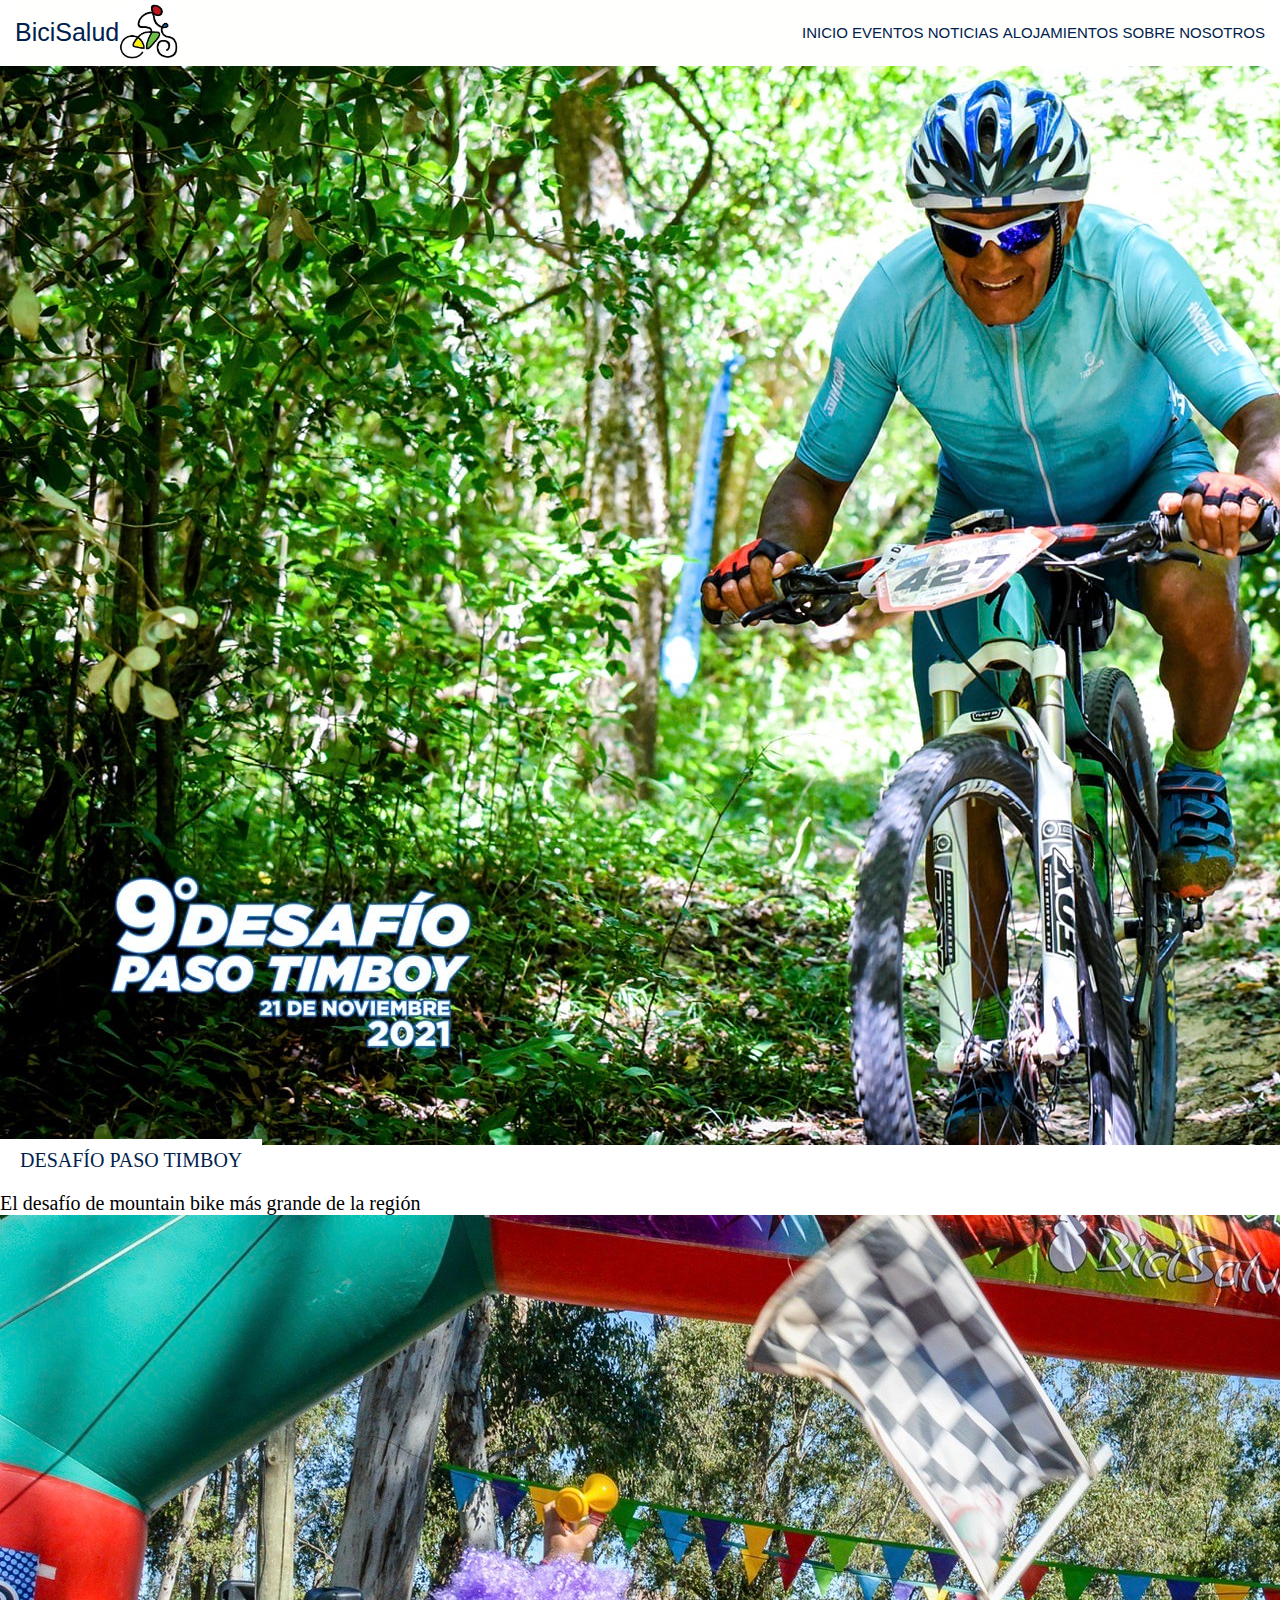
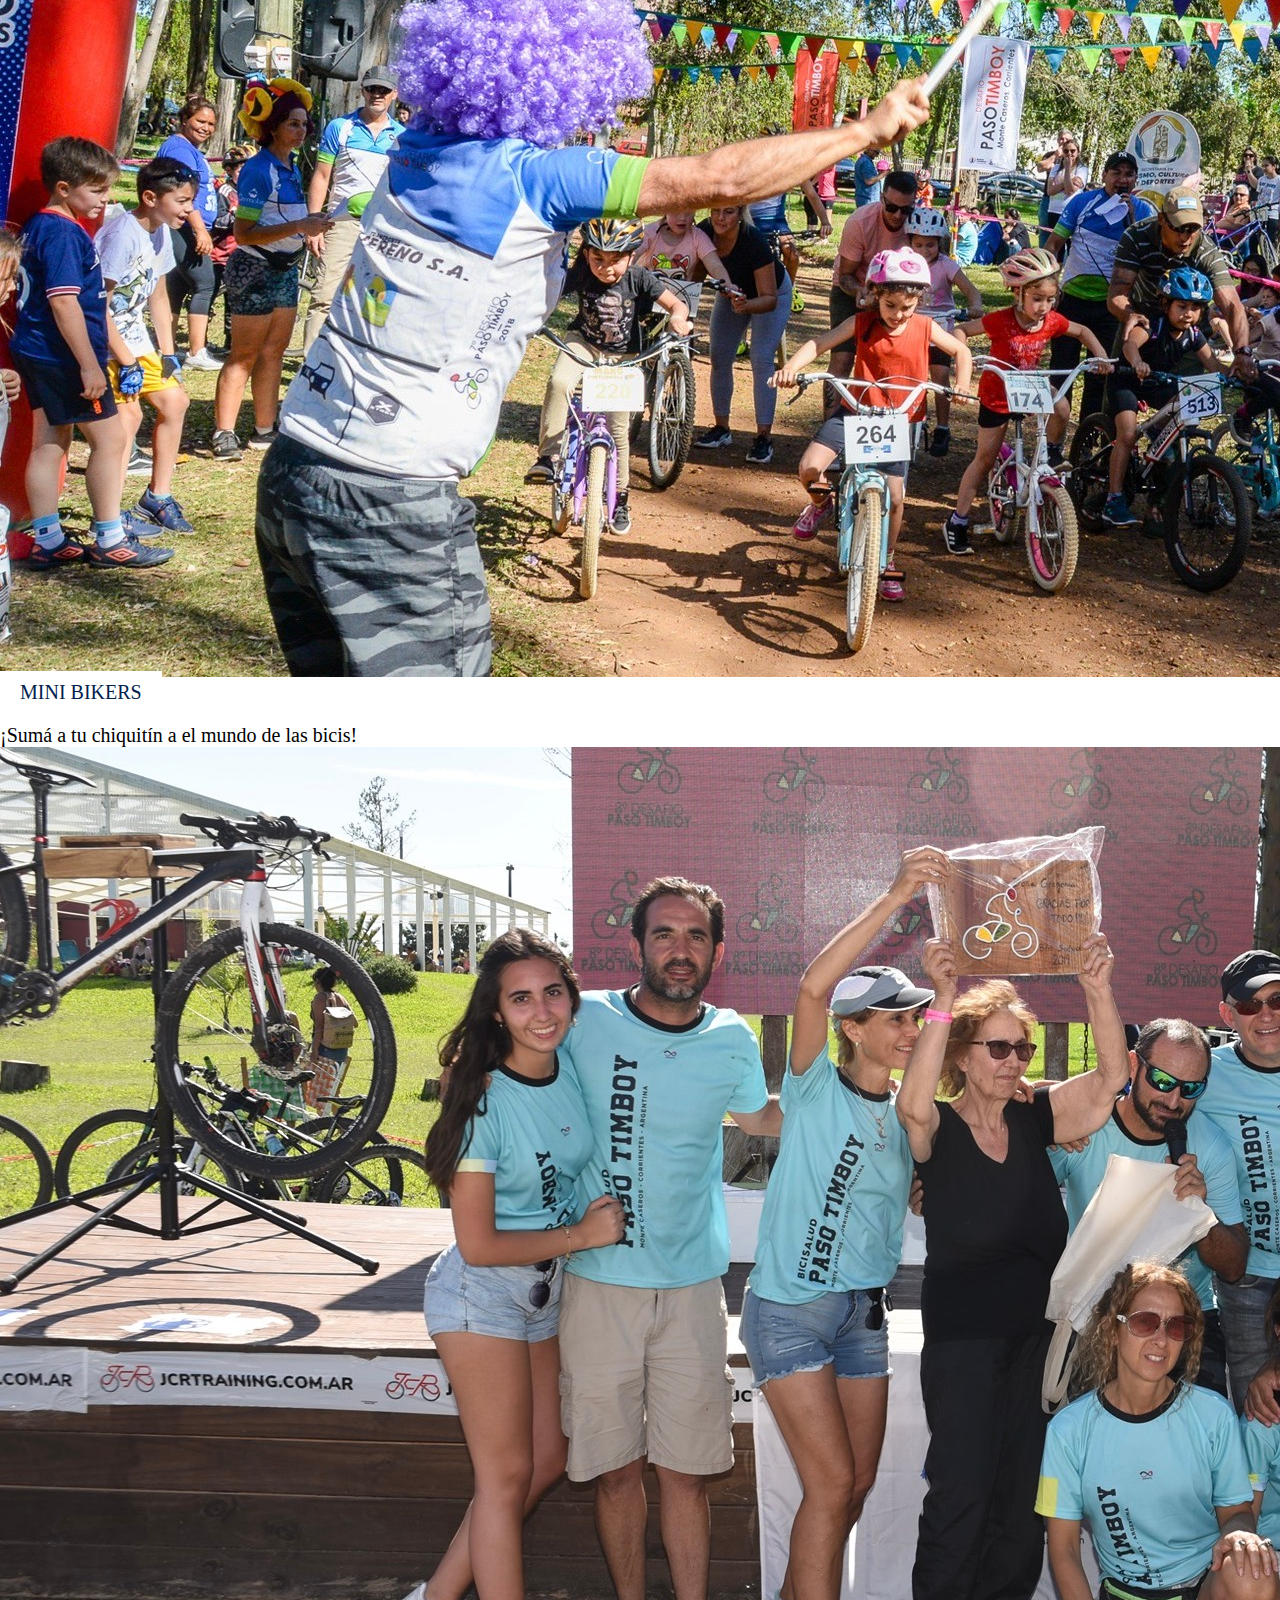
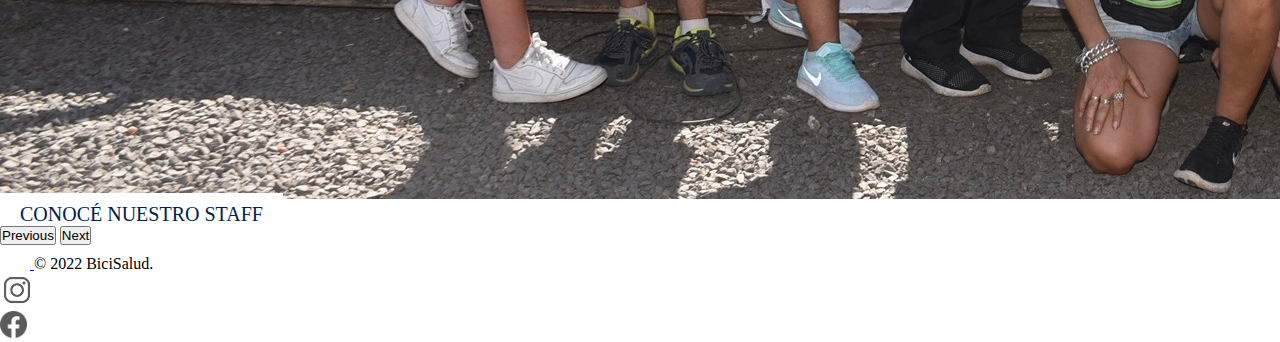
<file: index.html>
<!DOCTYPE html>
<html lang="en">

<head>
    <meta charset="UTF-8">
    <meta http-equiv="X-UA-Compatible" content="IE=edge">
    <meta name="viewport" content="width=device-width, initial-scale=1.0">
    <meta name="description" content="Desafio Mountain Bike en Argentina">
    <meta name="keywords" content="mountain bike en argentina, mtb argentina, desafio paso timboy, triatlon en corrientes, duatlon en corrientes, desafio mtb">
    <title>BiciSalud | Inicio</title>
    <link rel="icon" type="image/x-icon" href="../assets/img/favicon.png">
    <link rel="stylesheet" href="https://cdnjs.cloudflare.com/ajax/libs/animate.css/4.1.1/animate.min.css" />
    <link href="https://cdn.jsdelivr.net/npm/bootstrap@5.2.3/dist/css/bootstrap.min.css" rel="stylesheet"
        integrity="sha384-rbsA2VBKQhggwzxH7pPCaAqO46MgnOM80zW1RWuH61DGLwZJEdK2Kadq2F9CUG65" crossorigin="anonymous"
    />
    <link rel="stylesheet" href="assets/scss/main.css" />
</head>

<body>

    <!-- HEADER -->

    <header>

        <div class="header">


            <div id="logo">
                <p>BiciSalud</p>
                <div class="animate__animated animate__slideInLeft">
                    <img src="assets/img/logo.png">
                </div>
            </div>

            <nav class="header__nav">

                <ul>
                    <li><a href="index.html">INICIO</a></li>
                    <li>
                        <div class="dropdown">
                            <button class="dropbtn">EVENTOS</button>
                            <div class="dropdown-content">
                                <a class="a" href="assets/secciones/eventos.html">Desafío Paso Timboy</a>
                                <a class="a" href="assets/secciones/eventos.html">Duatlón</a>
                                <a class="a" href="assets/secciones/eventos.html">Triatlón</a>
                                <a class="a" href="assets/secciones/eventos.html">Carreras Niños</a>
                            </div>
                        </div>
                    </li>
                    <li><a class="a" href="assets/secciones/noticias.html">NOTICIAS</a></li>
                    <li><a class="a" href="assets/secciones/alojamientos.html">ALOJAMIENTOS</a></li>
                    <li><a class="a" href="assets/secciones/sobrenosotros.html">SOBRE NOSOTROS</a></li>
                </ul>

            </nav>
        </div>
    </header>


    <!-- CAROUSEL -->
    <main>
        <div id="carouselExampleCaptions" class="carousel slide carrusel" data-bs-ride="false">
            <div class="carousel-inner">
                <div class="carousel-item active">
                    <img src="assets/img/inicio1.png" class="d-block w-100 img-fluid" alt="inicio1">
                    <div class="carousel-caption d-none d-md-block">
                        <a class="carousel__a border rounded-pill" href="assets/secciones/eventos.html">DESAFÍO PASO TIMBOY</a>
                        <p class="carousel--p">El desafío de mountain bike más grande de la región</p>
                    </div>
                </div>
                <div class="carousel-item">
                    <img src="assets/img/minibikers.png" class="d-block w-100 img-fluid" alt="inicio2">
                    <div class="carousel-caption d-none d-md-block">
                        <a class="carousel__a border rounded-pill" href="assets/secciones/eventos.html">MINI BIKERS</a>
                        <p class="carousel--p">¡Sumá a tu chiquitín a el mundo de las bicis!</p>
                    </div>
                </div>
                <div class="carousel-item">
                    <img src="assets/img/nosotros.png" class="d-block w-100 img-fluid" alt="inicio3">
                    <div class="carousel-caption d-none d-md-block">
                        <a class="carousel__a border rounded-pill" href="assets/secciones/sobrenosotros.html">CONOCÉ NUESTRO STAFF</a>
                    </div>
                </div>
            </div>
            <button class="carousel-control-prev" type="button" data-bs-target="#carouselExampleCaptions"
                data-bs-slide="prev">
                <span class="carousel-control-prev-icon" aria-hidden="true"></span>
                <span class="visually-hidden">Previous</span>
            </button>
            <button class="carousel-control-next" type="button" data-bs-target="#carouselExampleCaptions"
                data-bs-slide="next">
                <span class="carousel-control-next-icon" aria-hidden="true"></span>
                <span class="visually-hidden">Next</span>
            </button>
        </div>

    </main>


    <!-- FOOTER -->
    <div class="container">
        <div class="container">
            <footer class="d-flex flex-wrap justify-content-between align-items-center py-3 my-4 border-top">
                <div class="col-md-4 d-flex align-items-center">
                    <a href="/" class="mb-3 me-2 mb-md-0 text-muted text-decoration-none lh-1">
                        <svg class="bi" width="30" height="24">
                            <use xlink:href="#bootstrap"></use>
                        </svg>
                    </a>
                    <span class="mb-3 mb-md-0 text-muted">
                        <font>
                            <font>© 2022 BiciSalud.</font>
                        </font>
                    </span>
                </div>

                <ul class="nav col-md-4 justify-content-end list-unstyled d-flex img__footer">
                    <li class="ms-3"><a class="text-muted" href="https://www.instagram.com/bicisalud_montecasero/">
                            <img class="img__footer--inst" src="assets/img/instagram.png"></img>
                        </a></li>
                    <li class="ms-3"><a class="text-muted img__footer" href="https://www.facebook.com/BiciSalud">
                            <img class="img__footer--fb" src="assets/img/facebook.png"></img>
                            </img></a></li>
                </ul>
            </footer>
        </div>
    </div>


    <script src="https://cdn.jsdelivr.net/npm/bootstrap@5.2.3/dist/js/bootstrap.bundle.min.js"
        integrity="sha384-kenU1KFdBIe4zVF0s0G1M5b4hcpxyD9F7jL+jjXkk+Q2h455rYXK/7HAuoJl+0I4"
        crossorigin="anonymous"></script>
</body>

</html>
</file>
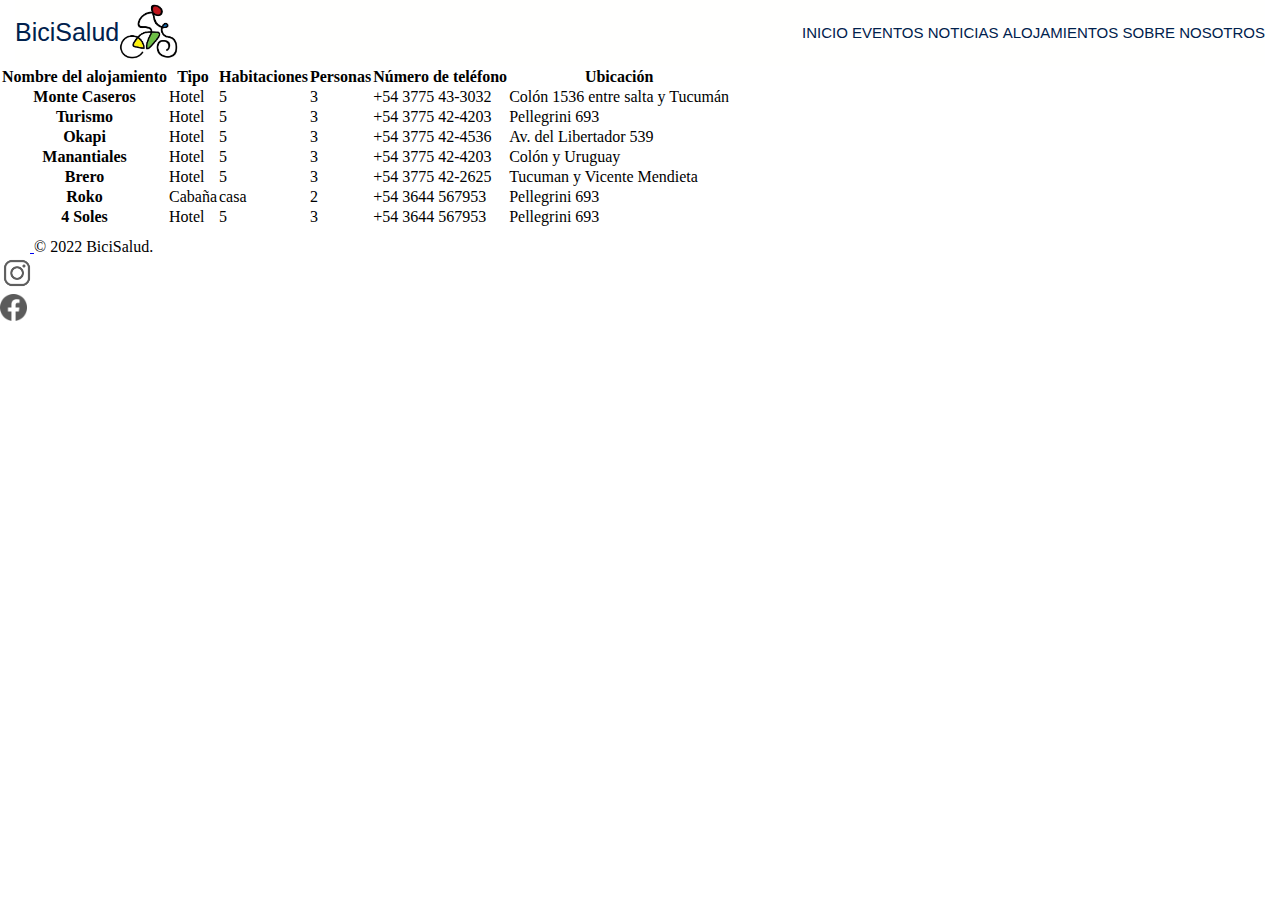
<file: assets/secciones/alojamientos.html>
<!DOCTYPE html>
<html lang="en">

<head>
    <meta charset="UTF-8">
    <meta http-equiv="X-UA-Compatible" content="IE=edge">
    <meta name="viewport" content="width=device-width, initial-scale=1.0">
    <title>BiciSalud | Alojamientos</title>
    <link rel="icon" href="" type="image/x-icon" href="assets/img/favicon.ico">
    <link href="https://cdn.jsdelivr.net/npm/bootstrap@5.2.3/dist/css/bootstrap.min.css" rel="stylesheet"
        integrity="sha384-rbsA2VBKQhggwzxH7pPCaAqO46MgnOM80zW1RWuH61DGLwZJEdK2Kadq2F9CUG65" crossorigin="anonymous"
    />
    <link rel="stylesheet" href="../scss/main.css" />
</head>

<body>

    <!-- HEADER -->
    <header>

        <div class="header">

            <div id="logo">
                <p>BiciSalud</p>
                <div class="animate__animated animate__slideInLeft">
                    <img class="logo__img" src="../img/logo.png">
                </div>
            </div>

            <nav class="header__nav">

                <ul>
                    <li><a class="a" href="../../index.html">INICIO</a></li>
                    <li>
                        <div class="dropdown">
                            <button class="dropbtn">EVENTOS</button>
                            <div class="dropdown-content">
                                <a class="a" href="./eventos.html">Desafío Paso Timboy</a>
                                <a class="a" href="./eventos.html">Duatlón</a>
                                <a class="a" href="./eventos.html">Triatlón</a>
                                <a class="a" href="./eventos.html">Carreras Niños</a>
                            </div>
                        </div>
                    </li>
                    <li><a class="a" href="./noticias.html">NOTICIAS</a></li>
                    <li><a class="a" href="./alojamientos.html">ALOJAMIENTOS</a></li>
                    <li><a class="a" href="./sobrenosotros.html">SOBRE NOSOTROS</a></li>
                </ul>

            </nav>
        </div>
    </header>

    <!-- MAIN -->
    <main>
    
        <table class="table">
            <thead>
                <tr class="table-info">
                    <th scope="col">Nombre del alojamiento</th>
                    <th scope="col">Tipo</th>
                    <th scope="col">Habitaciones</th>
                    <th scope="col">Personas</th>
                    <th scope="col">Número de teléfono</th>
                    <th scope="col">Ubicación</th>
                </tr>
            </thead>
            <tbody>
                <tr>
                    <th scope="row">Monte Caseros</th>
                    <td>Hotel</td>
                    <td>5</td>
                    <td>3</td>
                    <td>+54 3775 43-3032</td>
                    <td>Colón 1536 entre salta y Tucumán</td>
                </tr>
                <tr>
                    <th scope="row">Turismo</th>
                    <td>Hotel</td>
                    <td>5</td>
                    <td>3</td>
                    <td>+54 3775 42-4203</td>
                    <td>Pellegrini 693</td>
                </tr>
                <tr>
                    <th scope="row">Okapi</th>
                    <td>Hotel</td>
                    <td>5</td>
                    <td>3</td>
                    <td>+54 3775 42-4536</td>
                    <td>Av. del Libertador 539</td>
                </tr>
                <tr>
                    <th scope="row">Manantiales</th>
                    <td>Hotel</td>
                    <td>5</td>
                    <td>3</td>
                    <td>+54 3775 42-4203</td>
                    <td>Colón y Uruguay</td>
                </tr>
                <tr>
                    <th scope="row">Brero</th>
                    <td>Hotel</td>
                    <td>5</td>
                    <td>3</td>
                    <td>+54 3775 42-2625</td>
                    <td>Tucuman y Vicente Mendieta</td>
                </tr>
                <tr>
                    <th scope="row">Roko</th>
                    <td>Cabaña</td>
                    <td>casa</td>
                    <td>2</td>
                    <td>+54 3644 567953</td>
                    <td>Pellegrini 693</td>
                </tr>
                <tr>
                    <th scope="row">4 Soles</th>
                    <td>Hotel</td>
                    <td>5</td>
                    <td>3</td>
                    <td>+54 3644 567953</td>
                    <td>Pellegrini 693</td>
                </tr>
                
            </tbody>
        </table>
    
    </main>


    <!-- FOOTER -->
    <div class="container">
        <div class="container">
            <footer class="d-flex flex-wrap justify-content-between align-items-center py-3 my-4 border-top">
                <div class="col-md-4 d-flex align-items-center">
                    <a href="/" class="mb-3 me-2 mb-md-0 text-muted text-decoration-none lh-1">
                        <svg class="bi" width="30" height="24">
                            <use xlink:href="#bootstrap"></use>
                        </svg>
                    </a>
                    <span class="mb-3 mb-md-0 text-muted">
                        <font>
                            <font>© 2022 BiciSalud.</font>
                        </font>
                    </span>
                </div>

                <ul class="nav col-md-4 justify-content-end list-unstyled d-flex img__footer">
                    <li class="ms-3"><a class="text-muted" href="https://www.instagram.com/bicisalud_montecasero/">
                            <img class="img__footer--inst" src="../img/instagram.png"></img>
                        </a></li>
                    <li class="ms-3"><a class="text-muted img__footer" href="https://www.facebook.com/BiciSalud">
                            <img class="img__footer--fb" src="../img/facebook.png"></img>
                            </img></a></li>
                </ul>
            </footer>
        </div>
    </div>
    <script src="https://cdn.jsdelivr.net/npm/bootstrap@5.2.3/dist/js/bootstrap.bundle.min.js"
        integrity="sha384-kenU1KFdBIe4zVF0s0G1M5b4hcpxyD9F7jL+jjXkk+Q2h455rYXK/7HAuoJl+0I4"
        crossorigin="anonymous"></script>
</body>

</html>
</file>
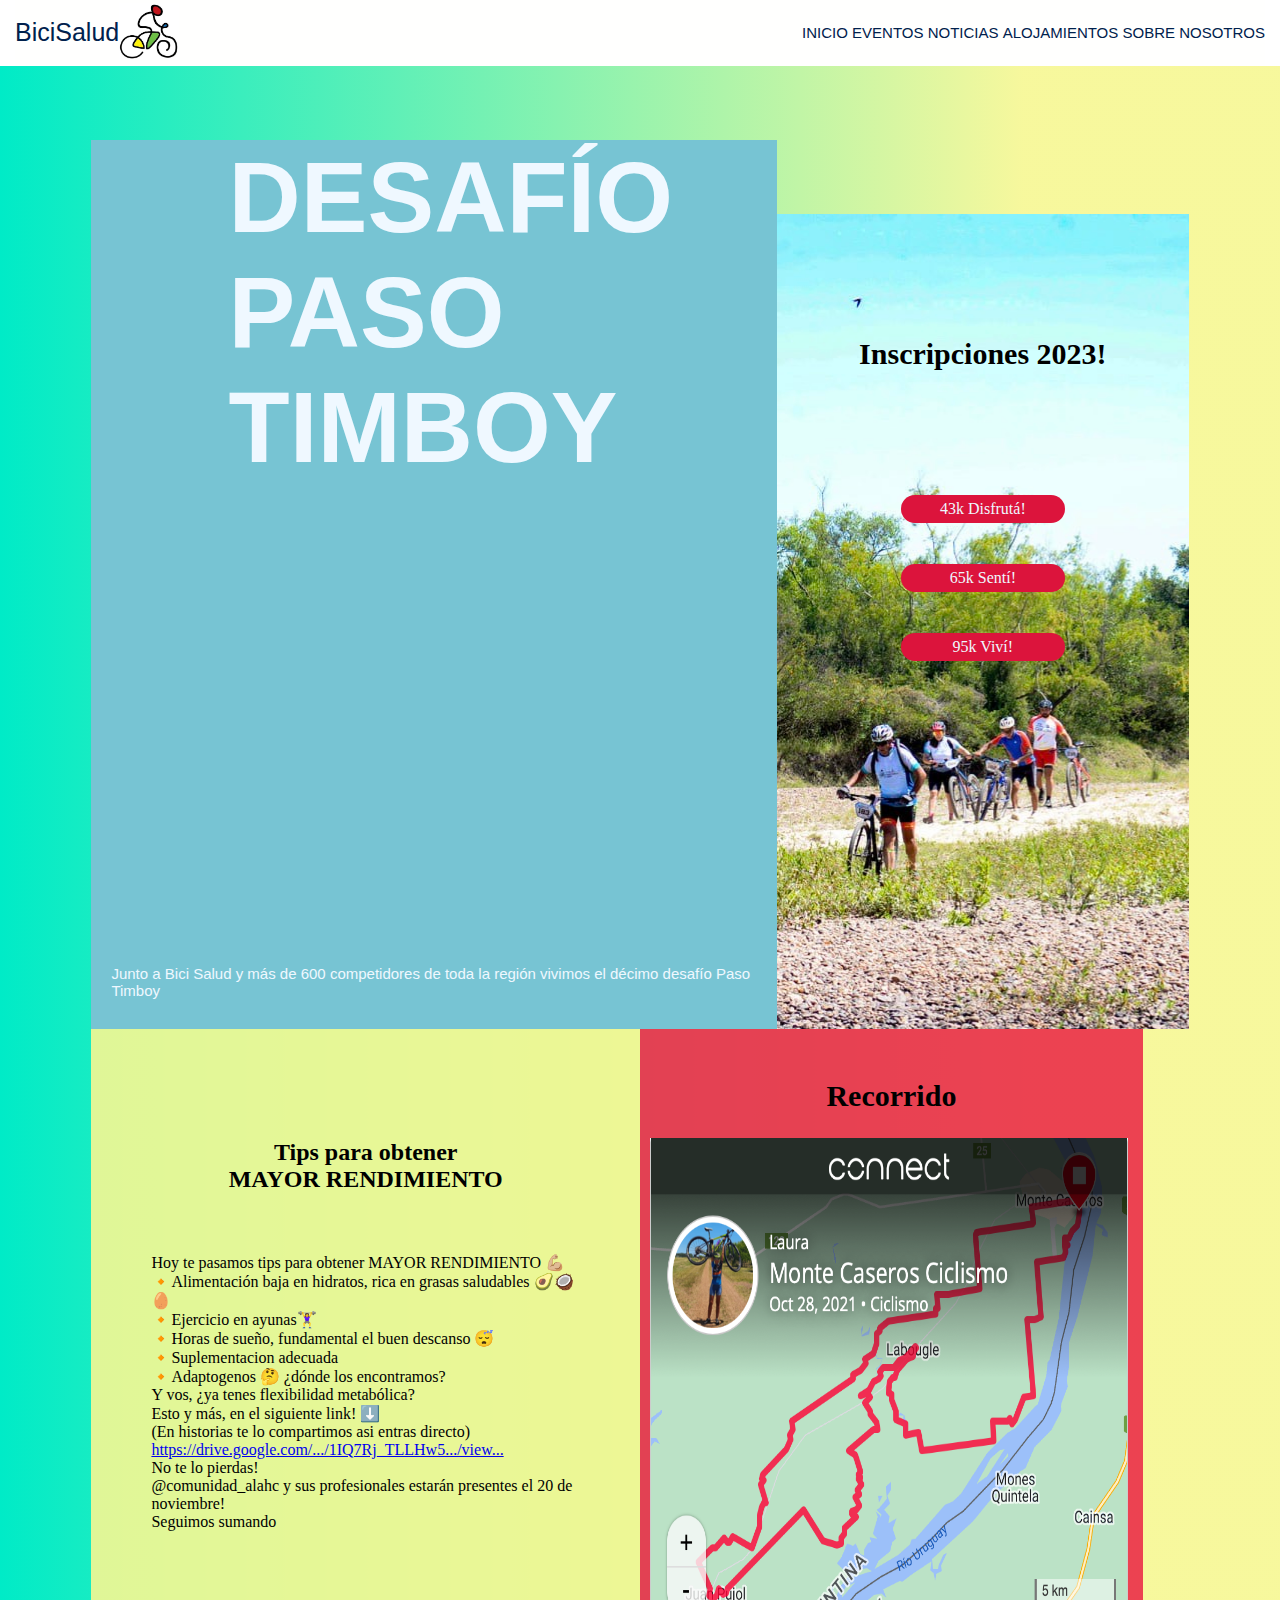
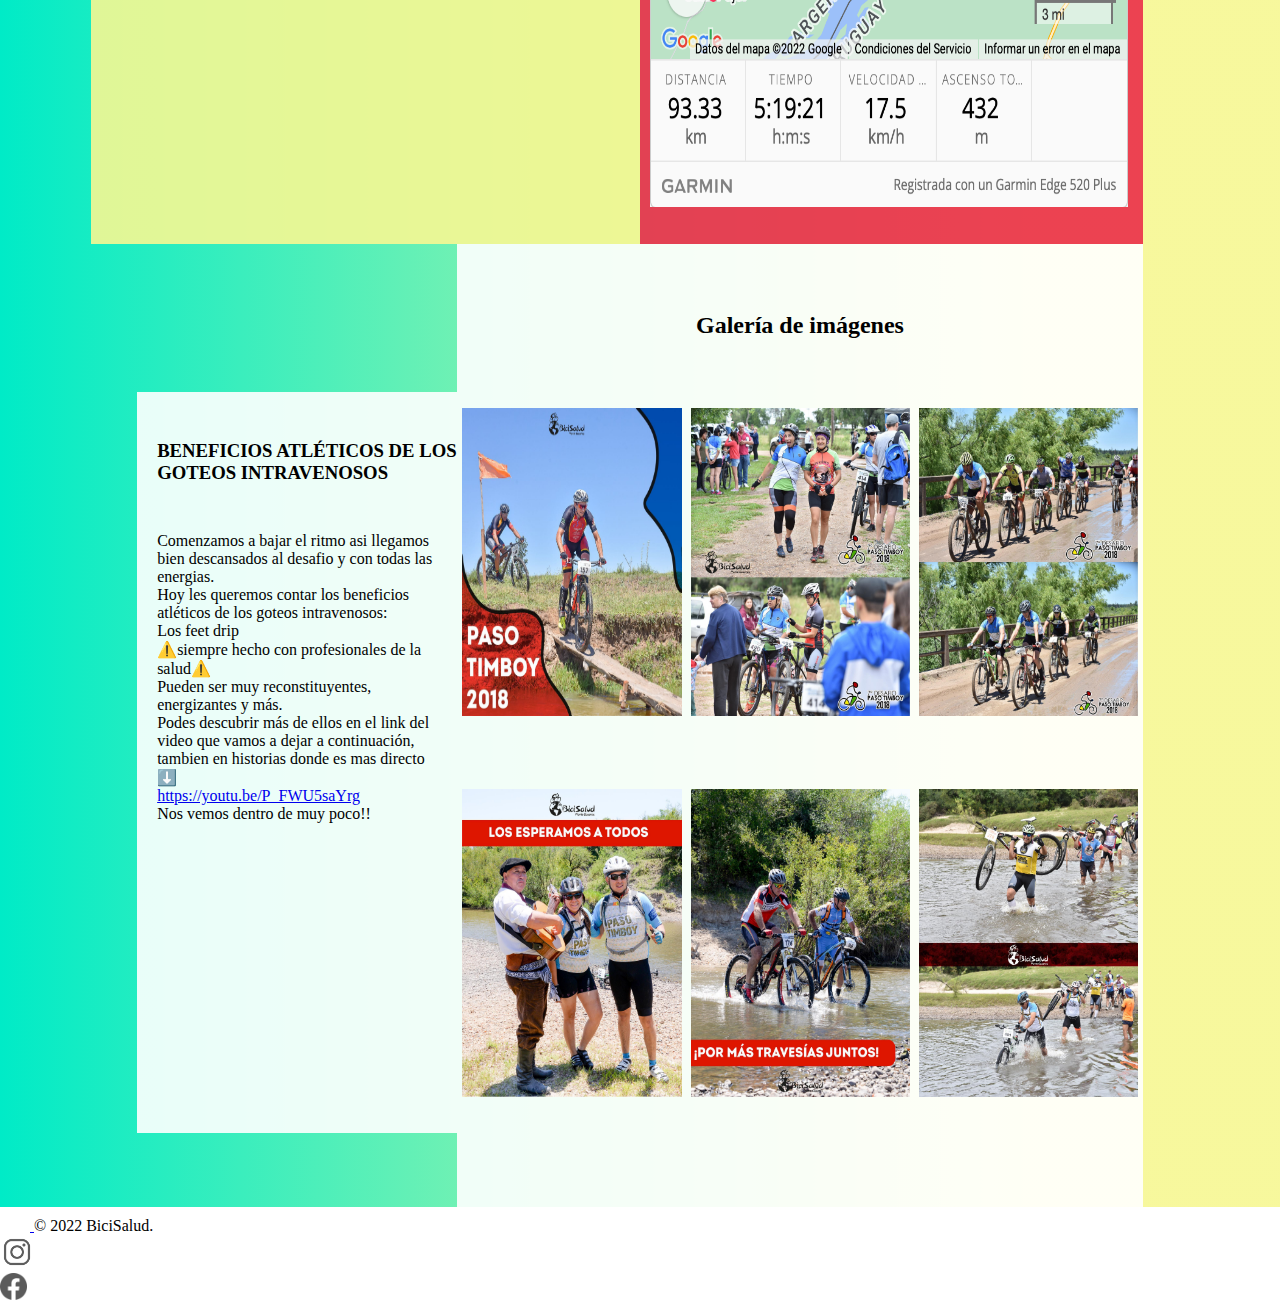
<file: assets/secciones/eventos.html>
<!DOCTYPE html>
<html lang="en">

<head>
    <meta charset="UTF-8">
    <meta http-equiv="X-UA-Compatible" content="IE=edge">
    <meta name="viewport" content="width=device-width, initial-scale=1.0">
    <title>BiciSalud | Eventos</title>
    <link rel="icon" href="" type="image/x-icon" href="assets/img/favicon.ico">
    <link href="https://cdn.jsdelivr.net/npm/bootstrap@5.2.3/dist/css/bootstrap.min.css" rel="stylesheet"
        integrity="sha384-rbsA2VBKQhggwzxH7pPCaAqO46MgnOM80zW1RWuH61DGLwZJEdK2Kadq2F9CUG65" crossorigin="anonymous"
    />
    <link rel="stylesheet" href="../scss/main.css" />
</head>

<body>

    <!-- HEADER -->
    <header>

        <div class="header">

            <div id="logo">
                <p>BiciSalud</p>
                <div class="animate__animated animate__slideInLeft">
                    <img class="logo__img" src="../img/logo.png">
                </div>
            </div>

            <nav class="header__nav">

                <ul>
                    <li><a class="a" href="../../index.html">INICIO</a></li>
                    <li>
                        <div class="dropdown">
                            <button class="dropbtn">EVENTOS</button>
                            <div class="dropdown-content">
                                <a class="a" href="./eventos.html">Desafío Paso Timboy</a>
                                <a class="a" href="./eventos.html">Duatlón</a>
                                <a class="a" href="./eventos.html">Triatlón</a>
                                <a class="a" href="./eventos.html">Carreras Niños</a>
                            </div>
                        </div>
                    </li>
                    <li><a class="a" href="./noticias.html">NOTICIAS</a></li>
                    <li><a class="a" href="./alojamientos.html">ALOJAMIENTOS</a></li>
                    <li><a class="a" href="./sobrenosotros.html">SOBRE NOSOTROS</a></li>
                </ul>

            </nav>

        </div>

    </header>


    <!-- MAIN -->
    <main>

        <div class="eventos">

            <div id="eventos__desafio">

                <h1>DESAFÍO PASO TIMBOY</h1>

                <p>
                    Junto a Bici Salud y más de 600 competidores de toda la región vivimos el décimo desafío Paso Timboy
                </p>

            </div>

            <div id="eventos__inscripciones">

                <h2 class="eventos__inscripciones--div">Inscripciones 2023!</h2>

                <div class="eventos__inscripciones--div">
                    <p>43k Disfrutá!</p>

                    <p>65k Sentí!</p>

                    <p>95k Viví!</p>
                </div>

            </div>

            <div id="eventos__informacion">

                <h2>Tips para obtener 
                    <br>
                    MAYOR RENDIMIENTO
                </h2>

                <p>
                    Hoy te pasamos tips para obtener MAYOR RENDIMIENTO 💪🏼
                    <br>
                    🔸Alimentación baja en hidratos, rica en grasas saludables 🥑🥥🥚
                    <br>
                    🔸Ejercicio en ayunas🏋️‍♀️
                    <br>
                    🔸Horas de sueño, fundamental el buen descanso 😴 
                    🔸Suplementacion adecuada
                    <br>
                    🔸Adaptogenos 🤔 ¿dónde los encontramos? 
                    <br>
                    Y vos, ¿ya tenes flexibilidad metabólica?
                    <br>
                    Esto y más, en el siguiente link! ⬇️
                    <br>
                    (En historias te lo compartimos asi entras directo)
                    <br>
                    <a class="a" href="https://drive.google.com/.../1IQ7Rj_TLLHw5.../view...">https://drive.google.com/.../1IQ7Rj_TLLHw5.../view...</a>
                    <br>
                    No te lo pierdas! 
                    <br>
                    @comunidad_alahc y sus profesionales estarán presentes el 20 de noviembre! 
                    <br>
                    Seguimos sumando
                </p>

            </div>

            <div id="eventos__recorrido">

                <h2>Recorrido</h2>

                <img src="../img/recorrido.png" alt="inicio" />

            </div>

            <div id="eventos__informacion2">

                <h3>BENEFICIOS ATLÉTICOS DE LOS GOTEOS INTRAVENOSOS</h3>

                <p>
                    Comenzamos a bajar el ritmo asi llegamos bien descansados al desafio y con todas las energias.
                    <br>
                    Hoy les queremos contar los beneficios atléticos de los goteos intravenosos:
                    <br>
                    Los feet drip
                    <br>
                    ⚠️siempre hecho con profesionales de la salud⚠️
                    <br>
                    Pueden ser muy reconstituyentes, energizantes y más.
                    <br>
                    Podes descubrir más de ellos en el link del video que vamos a dejar a continuación, tambien en historias donde es mas directo ⬇️
                    <br>
                    <a class="a" href="https://youtu.be/P_FWU5saYrg">https://youtu.be/P_FWU5saYrg</a>
                    <br>
                    Nos vemos dentro de muy poco!! 
                </p>

            </div>

            <div id="eventos__galeria">

                <h2>Galería de imágenes</h2>

                <img src="../img/galeria1.png" alt="eventos1" />
                <img src="../img/galeria2.png" alt="eventos2" />
                <img src="../img/galeria3.png" alt="eventos3" />
                <img src="../img/galeria4.png" alt="eventos4" />
                <img src="../img/galeria5.png" alt="eventos5" />
                <img src="../img/galeria6.png" alt="eventos6" />
                
            </div>

        </div>

    </main>


    <!-- FOOTER -->
    <div class="container">
        <div class="container">
            <footer class="d-flex flex-wrap justify-content-between align-items-center py-3 my-4 border-top">
                <div class="col-md-4 d-flex align-items-center">
                    <a href="/" class="mb-3 me-2 mb-md-0 text-muted text-decoration-none lh-1">
                        <svg class="bi" width="30" height="24">
                            <use xlink:href="#bootstrap"></use>
                        </svg>
                    </a>
                    <span class="mb-3 mb-md-0 text-muted">
                        <font>
                            <font>© 2022 BiciSalud.</font>
                        </font>
                    </span>
                </div>

                <ul class="nav col-md-4 justify-content-end list-unstyled d-flex img__footer">
                    <li class="ms-3"><a class="text-muted" href="https://www.instagram.com/bicisalud_montecasero/">
                            <img class="img__footer--inst" src="../img/instagram.png"></img>
                        </a></li>
                    <li class="ms-3"><a class="text-muted img__footer" href="https://www.facebook.com/BiciSalud">
                            <img class="img__footer--fb" src="../img/facebook.png"></img>
                            </img></a></li>
                </ul>
            </footer>
        </div>
    </div>

    <script src="https://cdn.jsdelivr.net/npm/bootstrap@5.2.3/dist/js/bootstrap.bundle.min.js"
        integrity="sha384-kenU1KFdBIe4zVF0s0G1M5b4hcpxyD9F7jL+jjXkk+Q2h455rYXK/7HAuoJl+0I4"
        crossorigin="anonymous"></script>
</body>

</html>
</file>
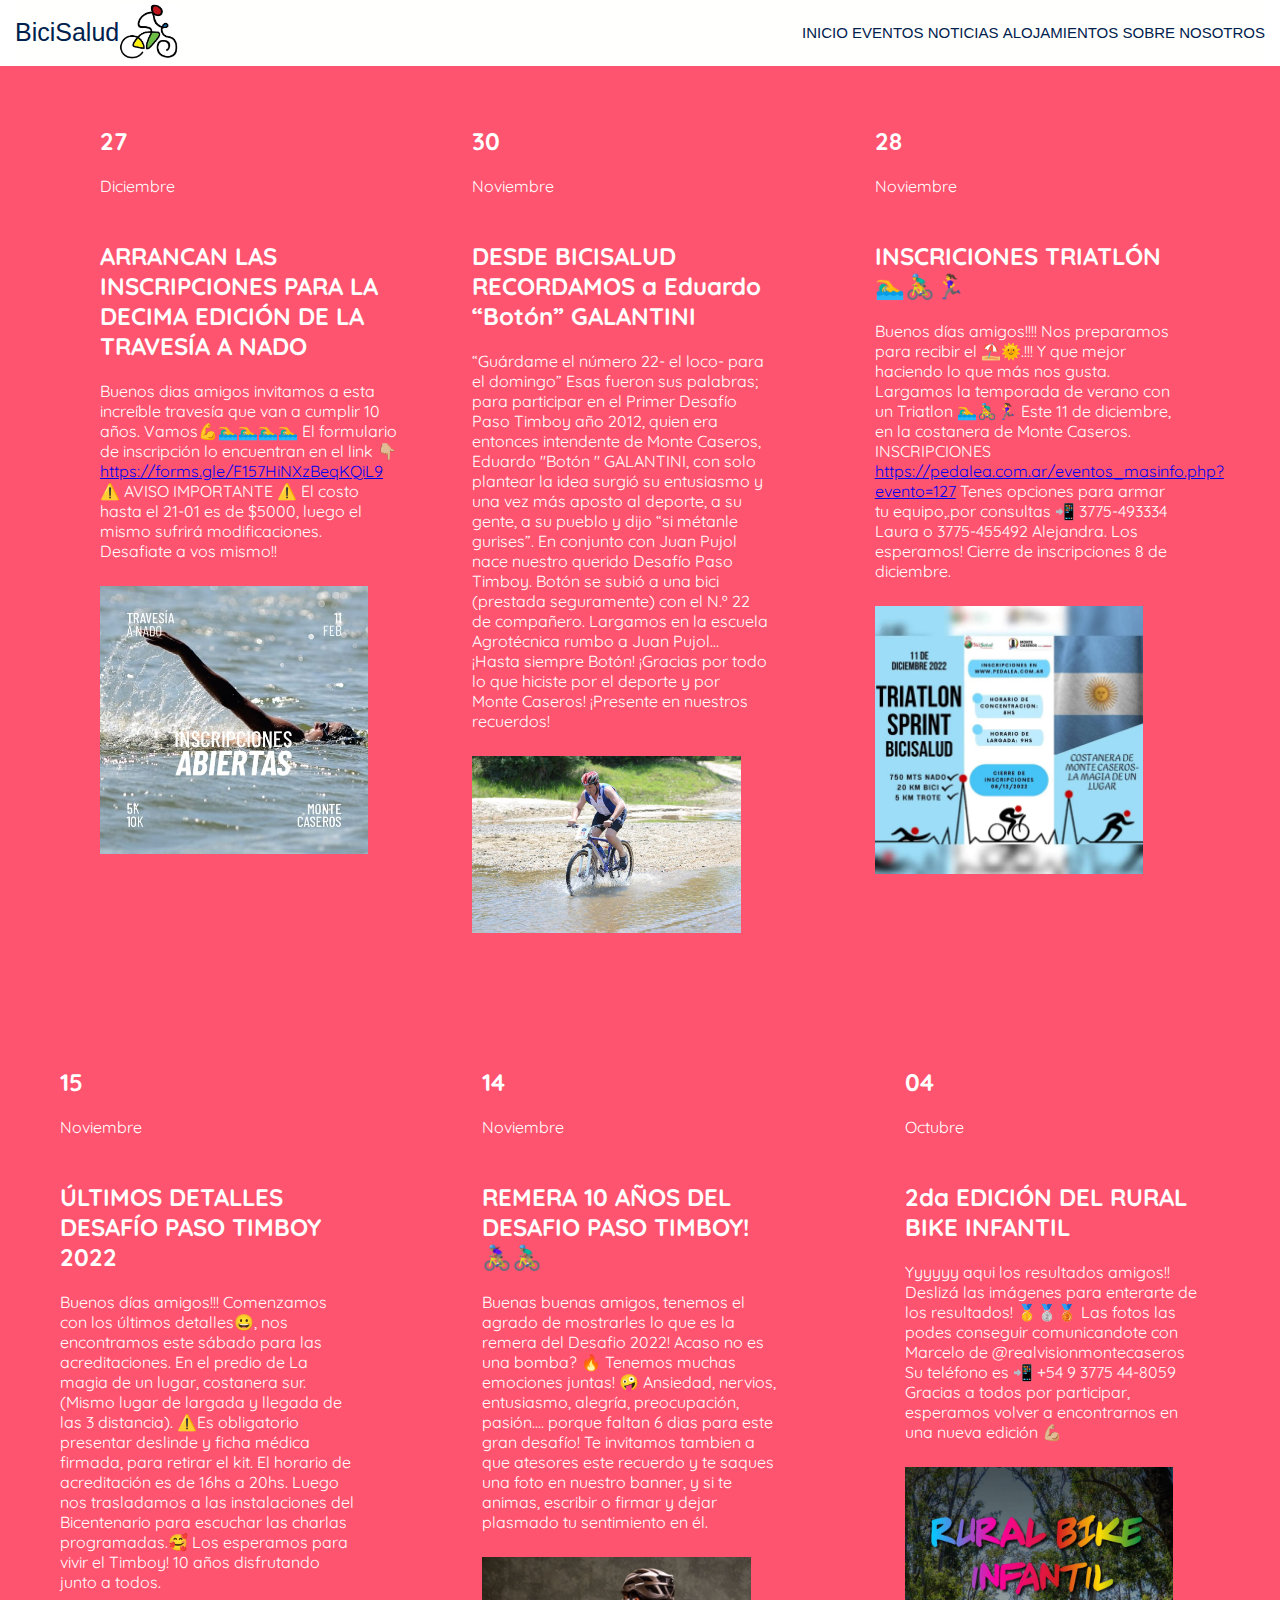
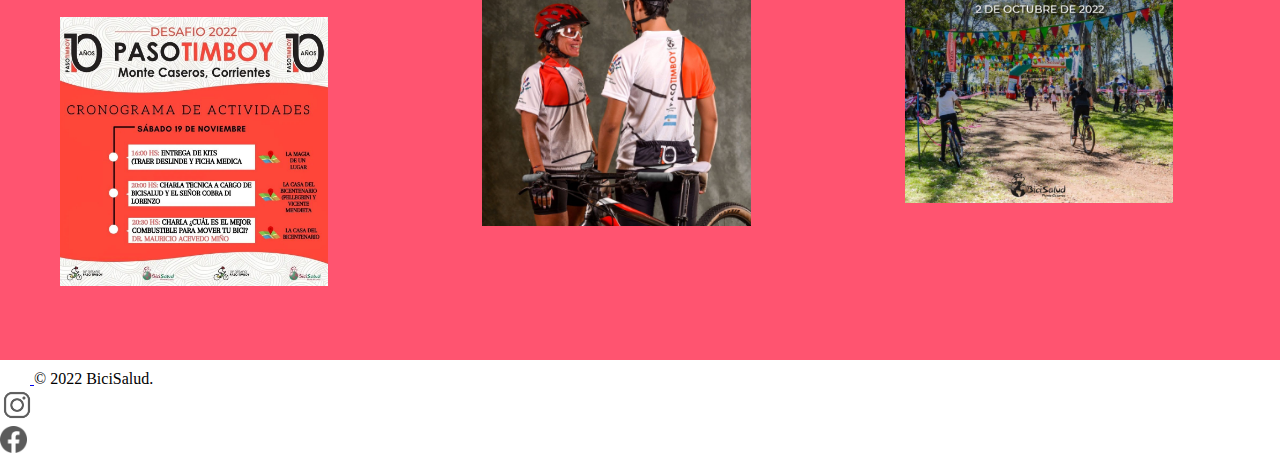
<file: assets/secciones/noticias.html>
<!DOCTYPE html>
<html lang="en">

<head>
    <meta charset="UTF-8">
    <meta http-equiv="X-UA-Compatible" content="IE=edge">
    <meta name="viewport" content="width=device-width, initial-scale=1.0">
    <title>BiciSalud | Noticias</title>
    <link rel="icon" href="" type="image/x-icon" href="assets/img/favicon.ico">
    <link href="https://cdn.jsdelivr.net/npm/bootstrap@5.2.3/dist/css/bootstrap.min.css" rel="stylesheet"
        integrity="sha384-rbsA2VBKQhggwzxH7pPCaAqO46MgnOM80zW1RWuH61DGLwZJEdK2Kadq2F9CUG65" crossorigin="anonymous"
    />
    <link rel="stylesheet" href="../scss/main.css" />
</head>

<body>

    <!-- HEADER -->
    <header>

        <div class="header">

            <div id="logo">
                <p>BiciSalud</p>
                <div class="animate__animated animate__slideInLeft">
                    <img class="logo__img" src="../img/logo.png">
                </div>
            </div>

            <nav class="header__nav">

                <ul>
                    <li><a class="a" href="../../index.html">INICIO</a></li>
                    <li>
                        <div class="dropdown">
                            <button class="dropbtn">EVENTOS</button>
                            <div class="dropdown-content">
                                <a class="a" href="./eventos.html">Desafío Paso Timboy</a>
                                <a class="a" href="./eventos.html">Duatlón</a>
                                <a class="a" href="./eventos.html">Triatlón</a>
                                <a class="a" href="./eventos.html">Carreras Niños</a>
                            </div>
                        </div>
                    </li>
                    <li><a class="a" href="./noticias.html">NOTICIAS</a></li>
                    <li><a class="a" href="./alojamientos.html">ALOJAMIENTOS</a></li>
                    <li><a class="a" href="./sobrenosotros.html">SOBRE NOSOTROS</a></li>
                </ul>

            </nav>
        </div>
    </header>

    <!-- MAIN -->

    <main id="noticias">

        <div class="noticia__div1">

            <h2>27</h2>

            <p>Diciembre</p>

            <br>

            <h2>ARRANCAN LAS INSCRIPCIONES PARA LA DECIMA EDICIÓN DE LA TRAVESÍA A NADO</h2>

            <p>
                Buenos dias amigos invitamos  a esta increíble  travesía que van a cumplir 10 años.  Vamos💪🏊‍♂️🏊‍♂️🏊‍♂️🏊‍♂️
                El formulario de inscripción lo encuentran en el link 👇🏼
                <a class="a" href="https://forms.gle/F157HiNXzBeqKQiL9">https://forms.gle/F157HiNXzBeqKQiL9</a>
                ⚠️ AVISO IMPORTANTE ⚠️
                El costo hasta el 21-01 es de $5000, luego el mismo sufrirá modificaciones.
                Desafiate a vos mismo!!
            </p>

            <img src="../img/noticias1.png" alt="noticias2" />
        </div>

        <div class="noticia__div2">

            <h2>30</h2>

            <p>Noviembre</p>

            <br>

            <h2>DESDE BICISALUD RECORDAMOS a Eduardo “Botón” GALANTINI</h2>

            <p>
                “Guárdame el número 22- el loco- para el domingo” Esas fueron sus palabras; para participar en el Primer Desafío Paso Timboy año 2012, quien era entonces intendente de Monte Caseros, Eduardo "Botón " GALANTINI, con solo plantear la idea surgió su entusiasmo y una vez más aposto al deporte, a su gente, a su pueblo y dijo “si métanle gurises”.
                En conjunto con Juan Pujol nace nuestro querido Desafío Paso Timboy. 
                Botón se subió a una bici (prestada seguramente) con el N.º 22 de compañero. Largamos en la escuela Agrotécnica rumbo a Juan Pujol…
                ¡Hasta siempre Botón! ¡Gracias por todo lo que hiciste por el deporte y por Monte Caseros!
                ¡Presente en nuestros recuerdos!
            </p>

            <img src="../img/noticias2.png" alt="noticias3" />

        </div>

        <div class="noticia__div3">

            <h2>28</h2>

            <p>Noviembre</p>

            <br>

            <h2>INSCRICIONES TRIATLÓN 🏊‍♂️🚴‍♂️🏃‍♀️</h2>

            <p>
                Buenos días amigos!!!!
                Nos preparamos para recibir el ⛱️🌞.!!!
                Y que mejor haciendo lo que más nos gusta.
                Largamos  la temporada  de verano con un Triatlon 🏊‍♂️🚴‍♂️🏃‍♀️
                Este 11 de diciembre, en la costanera de Monte Caseros.
                INSCRIPCIONES
                <a class="a" href="https://pedalea.com.ar/eventos_masinfo.php?evento=127">https://pedalea.com.ar/eventos_masinfo.php?evento=127</a>
                Tenes opciones para armar tu equipo,.por consultas 📲 3775-493334  Laura o 3775-455492 Alejandra.
                Los esperamos!
                Cierre de inscripciones 8 de diciembre.

            </p>

            <img src="../img/noticias3.png" alt="noticias3" />

        </div>

        <div class="noticia__div4">

            <h2>15</h2>

            <p>Noviembre</p>

            <br>

            <h2>ÚLTIMOS DETALLES DESAFÍO PASO TIMBOY 2022</h2>

            <p >
                Buenos días  amigos!!!
                Comenzamos con los últimos detalles😀, nos encontramos este sábado para las acreditaciones.
                En el predio de La magia de un lugar, costanera sur. (Mismo lugar de  largada y llegada de las 3 distancia).
                ⚠️Es obligatorio presentar deslinde y ficha médica firmada, para retirar el kit.
                El horario de acreditación es de 16hs a 20hs. 
                Luego nos trasladamos a las instalaciones del Bicentenario  para escuchar las charlas programadas.🥰
                Los esperamos para vivir el Timboy!
                10 años disfrutando junto a todos. 

            </p>

            <img src="../img/noticias4.png" alt="noticias1" />

        </div>

        <div class="noticia__div5">

            <h2>14</h2>

            <p>Noviembre</p>

            <br>

            <h2>REMERA 10 AÑOS DEL DESAFIO PASO TIMBOY! 🚴🏽‍♀️🚴🏽‍♂️</h2>

            <p>
                Buenas buenas amigos, tenemos el agrado de mostrarles lo que es la remera del Desafio 2022! Acaso no es una bomba? 🔥
                Tenemos muchas emociones juntas! 🤪 
                Ansiedad, nervios, entusiasmo, alegría, preocupación, pasión....
                porque faltan 6 dias para este gran desafío!
                Te invitamos tambien a que atesores este recuerdo y te saques una foto en nuestro banner, y si te animas, escribir o firmar y dejar plasmado tu sentimiento en él. 
            </p>

            <img src="../img/noticias5.png" alt="noticias1" />

        </div>

        <div class="noticia__div6">

            <h2>04</h2>

            <p>Octubre</p>

            <br>

            <h2>2da EDICIÓN DEL RURAL BIKE INFANTIL</h2>

            <p>
                Yyyyyy aqui los resultados amigos!! 
                Deslizá las imágenes para enterarte de los resultados! 🥇🥈🥉
                Las fotos las podes conseguir comunicandote con Marcelo de @realvisionmontecaseros 
                Su teléfono es 📲 +54 9 3775 44-8059
                Gracias a todos por participar, esperamos volver a encontrarnos en una nueva edición 💪🏼
            </p>

            <img src="../img/noticias6.png" alt="noticias1" />

        </div>

    </main>


    <!-- FOOTER -->
    <div class="container">
        <div class="container">
            <footer class="d-flex flex-wrap justify-content-between align-items-center py-3 my-4 border-top">
                <div class="col-md-4 d-flex align-items-center">
                    <a href="/" class="mb-3 me-2 mb-md-0 text-muted text-decoration-none lh-1">
                        <svg class="bi" width="30" height="24">
                            <use xlink:href="#bootstrap"></use>
                        </svg>
                    </a>
                    <span class="mb-3 mb-md-0 text-muted">
                        <font>
                            <font>© 2022 BiciSalud.</font>
                        </font>
                    </span>
                </div>

                <ul class="nav col-md-4 justify-content-end list-unstyled d-flex img__footer">
                    <li class="ms-3"><a class="text-muted" href="https://www.instagram.com/bicisalud_montecasero/">
                            <img class="img__footer--inst" src="../img/instagram.png"></img>
                        </a></li>
                    <li class="ms-3"><a class="text-muted img__footer" href="https://www.facebook.com/BiciSalud">
                            <img class="img__footer--fb" src="../img/facebook.png"></img>
                            </img></a></li>
                </ul>
            </footer>
        </div>
    </div>

    <script src="https://cdn.jsdelivr.net/npm/bootstrap@5.2.3/dist/js/bootstrap.bundle.min.js"
        integrity="sha384-kenU1KFdBIe4zVF0s0G1M5b4hcpxyD9F7jL+jjXkk+Q2h455rYXK/7HAuoJl+0I4"
        crossorigin="anonymous"></script>
</body>

</html>
</file>
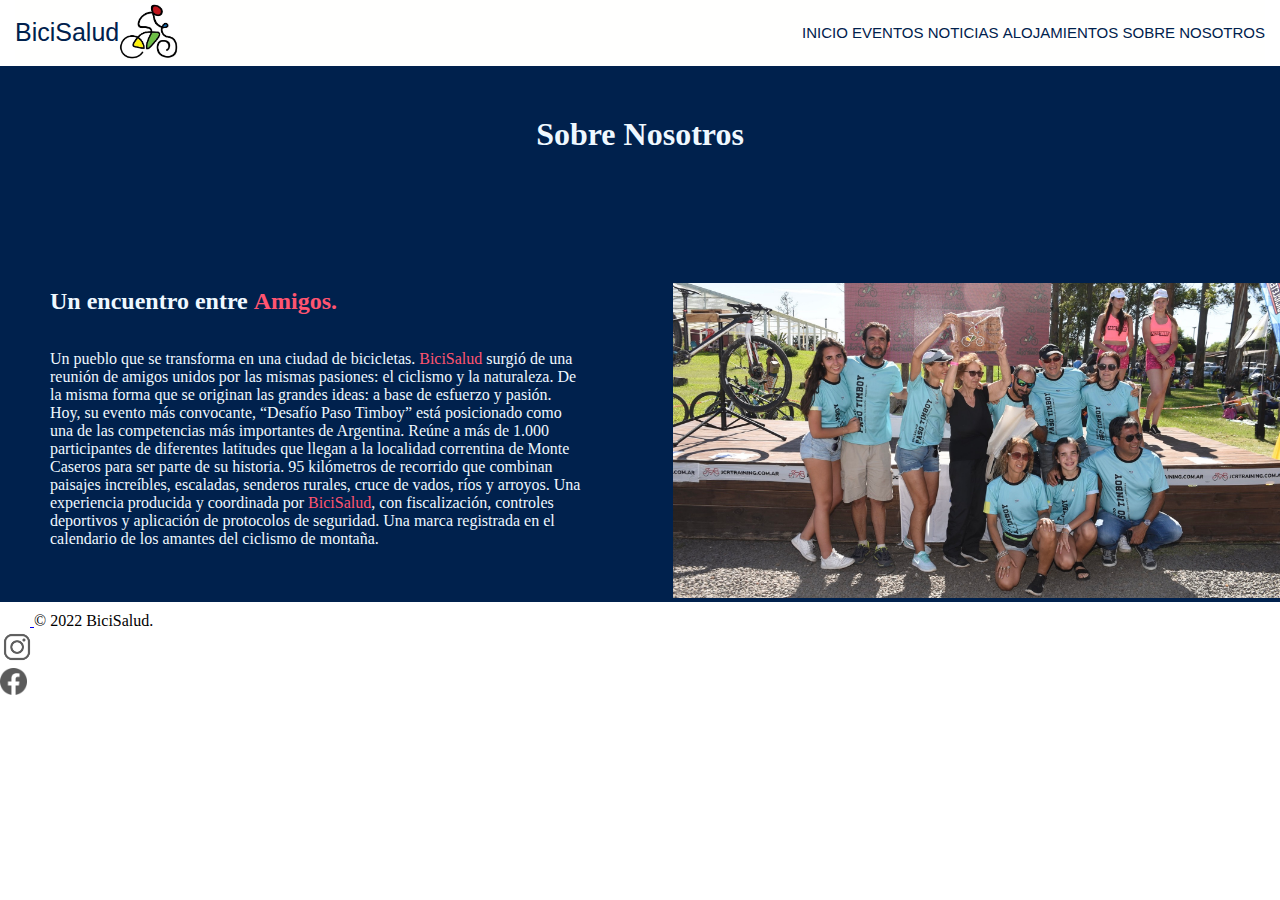
<file: assets/secciones/sobrenosotros.html>
<!DOCTYPE html>
<html lang="en">

<head>
    <meta charset="UTF-8">
    <meta http-equiv="X-UA-Compatible" content="IE=edge">
    <meta name="viewport" content="width=device-width, initial-scale=1.0">
    <title>BiciSalud | Sobre nosotros</title>
    <link rel="icon" href="" type="image/x-icon" href="assets/img/favicon.ico">
    <link href="https://cdn.jsdelivr.net/npm/bootstrap@5.2.3/dist/css/bootstrap.min.css" rel="stylesheet"
        integrity="sha384-rbsA2VBKQhggwzxH7pPCaAqO46MgnOM80zW1RWuH61DGLwZJEdK2Kadq2F9CUG65" crossorigin="anonymous"
    />
    <link rel="stylesheet" href="../scss/main.css" />
</head>

<body>

    <!-- HEADER -->
    <header>

        <div class="header">

            <div id="logo">
                <p>BiciSalud</p>
                <div class="animate__animated animate__slideInLeft">
                    <img class="logo__img" src="../img/logo.png">
                </div>
            </div>

            <nav class="header__nav">

                <ul>
                    <li><a class="a" href="../../index.html">INICIO</a></li>
                    <li>
                        <div class="dropdown">
                            <button class="dropbtn">EVENTOS</button>
                            <div class="dropdown-content">
                                <a class="a" href="./eventos.html">Desafío Paso Timboy</a>
                                <a class="a" href="./eventos.html">Duatlón</a>
                                <a class="a" href="./eventos.html">Triatlón</a>
                                <a class="a" href="./eventos.html">Carreras Niños</a>
                            </div>
                        </div>
                    </li>
                    <li><a class="a" href="./noticias.html">NOTICIAS</a></li>
                    <li><a class="a" href="./alojamientos.html">ALOJAMIENTOS</a></li>
                    <li><a class="a" href="./sobrenosotros.html">SOBRE NOSOTROS</a></li>
                </ul>

            </nav>
        </div>
    </header>


    <!-- MAIN -->
    <main>
    
        <div id="sobrenosotros">
    
            <div>
                <h1>Sobre Nosotros</h1>
            </div>
    
            <div class="sobrenosotros--info">
    
                <div>
                
                    <h2>Un encuentro entre <span>Amigos.</span></h2>
                
                    <p>
                        Un pueblo que se transforma en una ciudad de bicicletas.
                
                        <span>BiciSalud</span> surgió de una reunión de amigos unidos por las mismas pasiones: el ciclismo y la
                        naturaleza.
                
                        De la misma forma que se originan las grandes ideas: a base de esfuerzo y pasión.
                
                        Hoy, su evento más convocante, “Desafío Paso Timboy” está posicionado como una de las competencias más
                        importantes
                        de Argentina. Reúne a más de 1.000 participantes de diferentes latitudes que llegan a la localidad
                        correntina de
                        Monte Caseros para ser parte de su historia.
                
                        95 kilómetros de recorrido que combinan paisajes increíbles, escaladas, senderos
                        rurales, cruce de vados, ríos y arroyos.
                
                        Una experiencia producida y coordinada por <span>BiciSalud</span>, con fiscalización, controles
                        deportivos y
                        aplicación de protocolos de seguridad.
                
                        Una marca registrada en el calendario de los amantes del ciclismo de montaña.
                    </p>
                
                </div>
    
                <div>
                    <img src="../img/nosotros.png" alt="nosotros" />
                </div>

            </div>
    
        </div>
    </main>


    <!-- FOOTER -->
    <div class="container">
        <div class="container">
            <footer class="d-flex flex-wrap justify-content-between align-items-center py-3 my-4 border-top">
                <div class="col-md-4 d-flex align-items-center">
                    <a href="/" class="mb-3 me-2 mb-md-0 text-muted text-decoration-none lh-1">
                        <svg class="bi" width="30" height="24">
                            <use xlink:href="#bootstrap"></use>
                        </svg>
                    </a>
                    <span class="mb-3 mb-md-0 text-muted">
                        <font>
                            <font>© 2022 BiciSalud.</font>
                        </font>
                    </span>
                </div>

                <ul class="nav col-md-4 justify-content-end list-unstyled d-flex img__footer">
                    <li class="ms-3"><a class="text-muted" href="https://www.instagram.com/bicisalud_montecasero/">
                            <img class="img__footer--inst" src="../img/instagram.png"></img>
                        </a></li>
                    <li class="ms-3"><a class="text-muted img__footer" href="https://www.facebook.com/BiciSalud">
                            <img class="img__footer--fb" src="../img/facebook.png"></img>
                            </img></a></li>
                </ul>
            </footer>
        </div>
    </div>
    <script src="https://cdn.jsdelivr.net/npm/bootstrap@5.2.3/dist/js/bootstrap.bundle.min.js"
        integrity="sha384-kenU1KFdBIe4zVF0s0G1M5b4hcpxyD9F7jL+jjXkk+Q2h455rYXK/7HAuoJl+0I4"
        crossorigin="anonymous"></script>
</body>

</html>
</file>
<file: assets/scss/main.css>
@import url("https://fonts.googleapis.com/css?family=Quicksand:400,500,700&subset=latin-ext");
* {
  margin: 0;
  padding: 0;
  box-sizing: border-box;
}

/* -----------HEAD--------- */
.header {
  background-color: #fffffe;
  color: #00214d;
  position: -webkit-sticky;
  position: sticky;
  top: 0;
  left: 0;
  margin-left: 15px;
  margin-right: 15px;
  display: flex;
  flex-direction: row;
  flex-wrap: nowrap;
  justify-content: space-between;
  align-items: center;
  align-content: flex-start;
  width: auto;
  z-index: 2;
  display: flex;
  flex-direction: row;
  flex-wrap: nowrap;
  justify-content: space-between;
  align-items: center;
  align-content: center;
}
.header #logo {
  font-family: "Trebuchet MS", "Lucida Sans Unicode", "Lucida Grande", "Lucida Sans", Arial, sans-serif;
  font-size: 25px;
  width: auto;
  display: flex;
  align-items: center;
  align-content: center;
}
.header #logo img {
  width: 60px;
  height: auto;
  margin-top: 5%;
  position: relative;
  -webkit-animation: muevete 5s infinite;
          animation: muevete 5s infinite;
}
@-webkit-keyframes muevete {
  0% {
    left: 10%;
  }
  100% {
    left: 1050%;
  }
}
@keyframes muevete {
  0% {
    left: 10%;
  }
  100% {
    left: 1050%;
  }
}
@media screen and (max-width: 480px) {
  .header #logo {
    display: flex;
    flex-direction: column-reverse;
    flex-wrap: nowrap;
    justify-content: flex-start;
    align-items: flex-start;
    align-content: stretch;
  }
  .header #logo img {
    width: 60px;
    height: auto;
    margin-top: 5%;
    position: initial;
  }
  .header .header__nav {
    font-family: Verdana, Geneva, Tahoma, sans-serif;
    font-size: 15px;
  }
}
.header .header__nav {
  font-family: Verdana, Geneva, Tahoma, sans-serif;
  font-size: 15px;
  padding-right: 0;
  padding-left: 10px;
}
.header a {
  text-decoration: none;
  color: #00214d;
  align-items: center;
}
.header nav ul {
  list-style: none;
}
.header nav ul li {
  display: inline-block;
}
@media screen and (max-width: 480px) {
  .header nav ul li {
    display: list-item;
  }
}
.header nav ul li a:hover {
  color: red;
}
.header .dropdown {
  position: relative;
  display: inline-block;
  text-decoration: none;
  color: #00214d;
  background-color: #fffffe;
}
.header .dropdown .dropbtn {
  text-decoration: none;
  color: #00214d;
  background-color: #fffffe;
  font-family: Verdana, Geneva, Tahoma, sans-serif;
  font-size: 15px;
  border: none;
  cursor: pointer;
}
.header .dropdown .dropbtn:hover {
  color: red;
}
.header .dropdown:hover .dropdown-content {
  display: block;
}
.header .dropdown-content {
  display: none;
  position: absolute;
  background-color: #f9f9f9;
  min-width: 160px;
  box-shadow: 0px 8px 16px 0px;
  z-index: 1;
}
.header .dropdown-content a {
  color: black;
  padding: 12px 16px;
  text-decoration: none;
  display: block;
}
.header .dropdown-content a:hover {
  background-color: #f1f1f1;
}

/* ----------MAIN---------- */
.carrusel a {
  text-decoration: none;
  background-color: white;
  border-color: white;
  color: #00214d;
  font-size: 20px;
  padding: 10px 20px 10px 20px;
}
.carrusel a:hover {
  background-color: transparent;
  border-color: white;
  color: white;
}
.carrusel p {
  font-size: 20px;
  margin-top: 20px;
}

.eventos {
  background: linear-gradient(to right, #00ebc7 0%, rgba(246, 247, 146, 0.9) 80%);
  display: grid;
  grid-template-columns: 2fr 1fr 7fr 4fr 3fr 2fr 6fr 1fr 2fr;
  grid-template-rows: 1fr 1fr 11fr 11fr 2fr 10fr 1fr;
  grid-template-areas: ". . . . . . . . ." ". desafio desafio desafio desafio . . . ." ". desafio desafio desafio desafio inscripciones inscripciones inscripciones ." ". info info info recorrido recorrido recorrido . ." ". . . galeria galeria galeria galeria . ." ". . info2 galeria galeria galeria galeria . ." ". . . galeria galeria galeria galeria . .";
}
.eventos #eventos__desafio {
  background-color: #77c4d3;
  display: block;
  grid-area: desafio;
  height: 100%;
  font-family: "tablet-gothic-condensed", "arial narrow", arial, verdana, sans-serif;
}
.eventos #eventos__desafio h1 {
  font-weight: bold;
  font-size: 100px;
  vertical-align: inherit;
  color: #EFF8FF;
  margin-left: 20%;
  margin-right: 20%;
}
.eventos #eventos__desafio p {
  width: auto;
  margin: 70% 20px 30px 20px;
  font-size: 15px;
  color: #EFF8FF;
}
.eventos #eventos__inscripciones {
  background-image: url(../img/inscripciones.png);
  display: inline-block;
  grid-area: inscripciones;
}
.eventos #eventos__inscripciones .eventos__inscripciones--div {
  text-align: center;
  margin-top: 30%;
}
.eventos #eventos__inscripciones .eventos__inscripciones--div p {
  margin-top: 10%;
  margin-left: 30%;
  margin-right: 30%;
  background-color: crimson;
  border-radius: 20px;
  padding: 5px;
  color: #EFF8FF;
}
.eventos #eventos__inscripciones h2 {
  font-size: 30px;
}
.eventos #eventos__informacion {
  grid-area: info;
  background-color: rgba(246, 247, 146, 0.9);
}
.eventos #eventos__informacion h2 {
  text-align: center;
  margin-top: 20%;
}
.eventos #eventos__informacion p {
  margin: 60px;
}
.eventos #eventos__recorrido {
  grid-area: recorrido;
  background-color: rgba(234, 46, 73, 0.9);
}
.eventos #eventos__recorrido h2 {
  text-align: center;
  font-size: 30px;
  margin-top: 10%;
}
.eventos #eventos__recorrido img {
  width: 95%;
  height: 82%;
  margin-top: 5%;
  margin-left: 10px;
  margin-bottom: 10px;
}
.eventos #eventos__informacion2 {
  text-align: center;
  grid-area: info2;
  background-color: rgba(255, 255, 255, 0.9);
}
.eventos #eventos__informacion2 h3 {
  text-align: start;
  margin-top: 15%;
  margin-left: 20px;
  display: block;
}
.eventos #eventos__informacion2 p {
  margin-top: 15%;
  margin-left: 20px;
  margin-right: 20px;
  text-align: left;
}
.eventos #eventos__galeria {
  background-color: rgba(255, 255, 255, 0.9);
  grid-area: galeria;
}
.eventos #eventos__galeria h2 {
  text-align: center;
  margin-top: 10%;
}
.eventos #eventos__galeria img {
  width: 32%;
  height: 32%;
  margin-top: 10%;
  margin-left: 5px;
  grid-area: galeria;
}

@media screen and (max-width: 480px) {
  .eventos {
    background-color: #00ebc7;
    display: grid;
    grid-template-columns: 5% 90% 5%;
    grid-template-rows: 550px 700px 700px 600px 600px 800px;
    grid-template-areas: ". desafio ." ". inscripciones ." ". info ." ". recorrido ." ". info2 ." ". galeria .";
  }
  .eventos #eventos__desafio {
    margin-top: 5px;
  }
  .eventos #eventos__desafio h1 {
    font-size: 260%;
    margin-top: 50px;
    margin-left: 20px;
  }
  .eventos #eventos__desafio p {
    margin: 50% 20px 30px 20px;
  }
  .eventos #eventos__inscripciones {
    background-image: url(../img/inscripciones_movil.png);
    height: 100%;
  }
  .eventos #eventos__inscripciones .eventos__inscripciones--div {
    margin-top: 20%;
  }
  .eventos #eventos__inscripciones h2 {
    font-size: 30px;
    margin-bottom: 90%;
  }
  .eventos #eventos__inscripciones p {
    margin-top: 10%;
  }
  .eventos #eventos__informacion h2 {
    margin-top: 15%;
  }
  .eventos #eventos__informacion p {
    margin: 40px;
  }
  .eventos #eventos__recorrido {
    height: 100%;
    margin-bottom: 0;
  }
  .eventos #eventos__recorrido img {
    height: 75%;
  }
  .eventos #eventos__informacion2 {
    margin-top: 0;
  }
  .eventos #eventos__galeria {
    height: 90%;
  }
  .eventos #eventos__galeria img {
    width: 45%;
    height: 20%;
    margin-top: 10%;
    margin-left: 5px;
  }
}
#noticias {
  background-color: #ff5470;
  color: #fff;
  font-family: "Quicksand", sans-serif;
  display: grid;
  grid-template-columns: 33% 33% 33%;
  grid-template-rows: auto;
  grid-template-areas: "noticia1 noticia2 noticia3" "noticia4 noticia5 noticia6";
}
#noticias .noticia__div1 {
  grid-area: noticia1;
  margin: 40px 30px 50px 80px;
  padding: 20px;
  width: 80%;
  display: block;
  position: relative;
}
#noticias .noticia__div2 {
  grid-area: noticia2;
  margin: 40px 40px 50px 30px;
  width: 80%;
  padding: 20px;
  display: block;
  position: relative;
}
#noticias .noticia__div3 {
  grid-area: noticia3;
  margin: 40px 80px 50px 10px;
  width: 80%;
  padding: 20px;
  display: block;
  position: relative;
}
#noticias .noticia__div4 {
  grid-area: noticia4;
  margin: 40px;
  margin-bottom: 50px;
  padding: 20px;
  width: 80%;
  display: block;
  position: relative;
}
#noticias .noticia__div5 {
  grid-area: noticia5;
  margin: 40px;
  margin-bottom: 50px;
  padding: 20px;
  width: 80%;
  display: block;
  position: relative;
}
#noticias .noticia__div6 {
  grid-area: noticia6;
  margin: 40px;
  margin-bottom: 50px;
  padding: 20px;
  width: 80%;
  display: block;
  position: relative;
}
#noticias .noticia__div1:hover,
#noticias .noticia__div2:hover,
#noticias .noticia__div3:hover,
#noticias .noticia__div4:hover,
#noticias .noticia__div5:hover,
#noticias .noticia__div6:hover {
  background-color: #00ebc7;
  color: #00214d;
  border-radius: 10px;
  transform: scale(1);
  transition: 0.3s;
}
#noticias p {
  margin-top: 20px;
  margin-bottom: 25px;
}
#noticias img {
  width: 90%;
}
#noticias .noticia__div2:hover,
#noticias .noticia__div5:hover {
  background-color: rgba(255, 255, 255, 0.9);
}

@media screen and (max-width: 480px) {
  #noticias {
    display: flex;
    flex-direction: column;
    flex-wrap: nowrap;
    justify-content: space-between;
    align-items: center;
  }
  #noticias p {
    font-size: 15px;
  }
  #noticias .noticia__div3 {
    margin-left: 20%;
    background-color: #00ebc7;
    color: #00214d;
    border-radius: 10px;
  }
  #noticias .noticia__div1,
#noticias .noticia__div2,
#noticias .noticia__div4,
#noticias .noticia__div5,
#noticias .noticia__div6 {
    margin-left: 10px;
    margin-right: 10px;
    background-color: #00ebc7;
    color: #00214d;
    border-radius: 10px;
  }
}
#sobrenosotros {
  background-color: #00214d;
  color: #EFF8FF;
}
#sobrenosotros h1 {
  text-align: center;
  padding-top: 50px;
}
#sobrenosotros .sobrenosotros--info {
  display: flex;
  flex-direction: row;
  flex-wrap: nowrap;
  justify-content: space-around;
  align-items: center;
  align-content: stretch;
}
#sobrenosotros .sobrenosotros--info h2 {
  margin-top: 80px;
  margin-left: 50px;
}
#sobrenosotros .sobrenosotros--info span {
  color: #ff5470;
  font-family: fantasy;
}
#sobrenosotros .sobrenosotros--info p {
  margin-top: 35px;
  margin-left: 50px;
  width: 55%;
}
#sobrenosotros .sobrenosotros--info img {
  width: 200%;
  height: 200%;
  margin-left: -300px;
  margin-top: 130px;
}

@media screen and (max-width: 480px) {
  #sobrenosotros {
    height: auto;
  }
  #sobrenosotros .sobrenosotros--info {
    margin-top: 35%;
  }
  #sobrenosotros .sobrenosotros--info h2 {
    margin-top: -200px;
    margin-left: 30px;
  }
  #sobrenosotros .sobrenosotros--info p {
    margin-left: 30px;
    margin-bottom: 40%;
    width: 110%;
  }
  #sobrenosotros .sobrenosotros--info img {
    width: 370%;
    margin-left: -290px;
    margin-top: 600%;
    margin-bottom: 10px;
  }
}
/* ---FOOTER--- */
font {
  vertical-align: inherit;
}

.img__footer {
  align-items: center;
}

.img__footer--inst {
  width: 34px;
  height: 34px;
}

.img__footer--fb {
  width: 27px;
  height: 27px;
}/*# sourceMappingURL=main.css.map */
</file>
